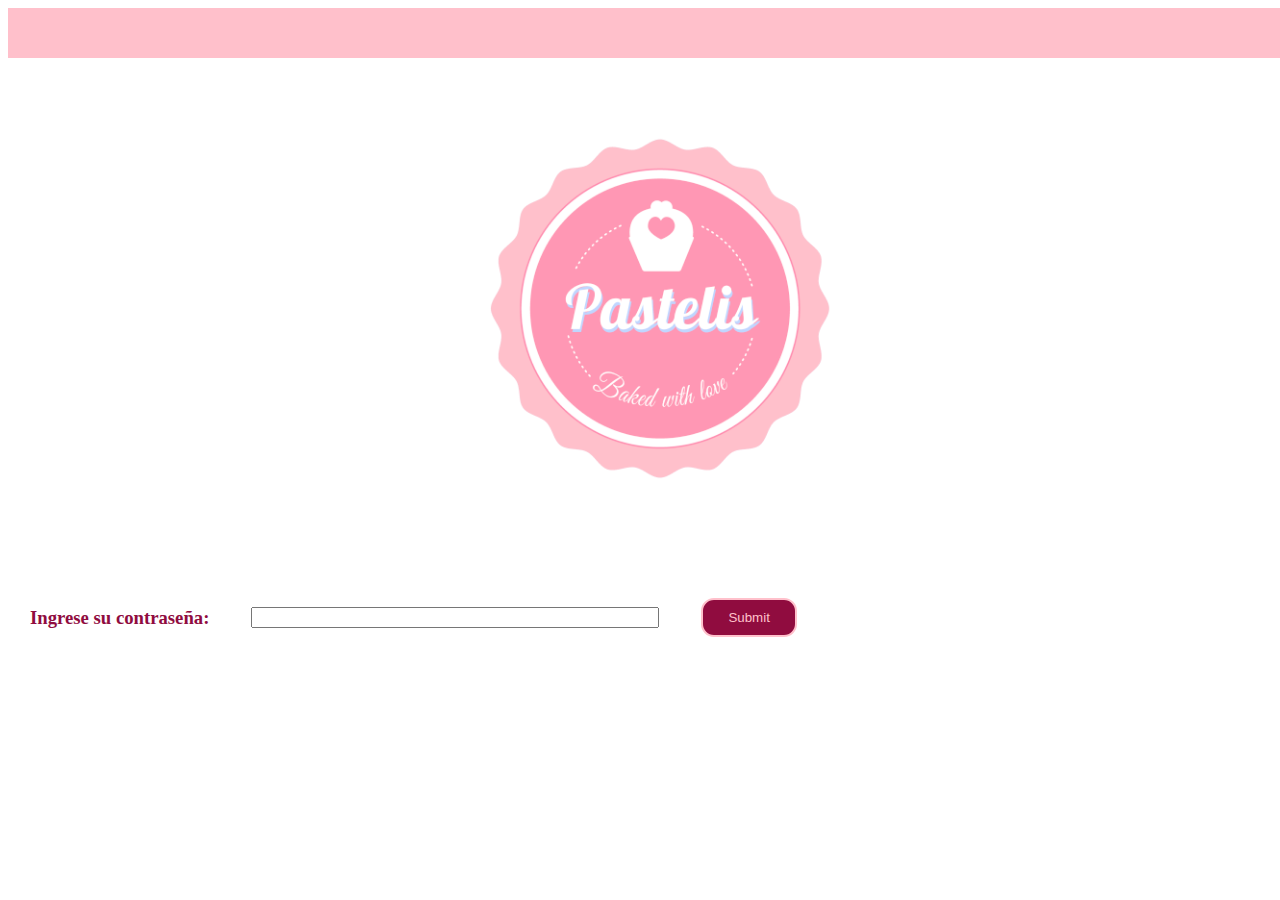
<file: semana 2/pagina-chef/ingreso.html>
<!DOCTYPE html>
<html lang="sp">

<head>
    <meta charset="UTF-8">
    <meta http-equiv="X-UA-Compatible" content="IE=edge">
    <meta name="viewport" content="width=device-width, initial-scale=1.0">
    <link href="https://cdn.jsdelivr.net/npm/bootstrap@5.1.3/dist/css/bootstrap.min.css" rel="stylesheet"
        integrity="sha384-1BmE4kWBq78iYhFldvKuhfTAU6auU8tT94WrHftjDbrCEXSU1oBoqyl2QvZ6jIW3" crossorigin="anonymous">

    <link rel="preconnect" href="https://fonts.googleapis.com">
    <link rel="preconnect" href="https://fonts.gstatic.com" crossorigin>
    <link
        href="https://fonts.googleapis.com/css2?family=League+Gothic&family=Lobster&family=Open+Sans:wght@300&family=Oswald&display=swap"
        rel="stylesheet">
    <link rel="stylesheet" href="../style.css">
    <link rel="preconnect" href="https://fonts.googleapis.com">
    <link rel="preconnect" href="https://fonts.gstatic.com" crossorigin>
    <link
        href="https://fonts.googleapis.com/css2?family=Bebas+Neue&family=League+Gothic&family=Lobster&family=Open+Sans:wght@300&family=Oswald&display=swap"
        rel="stylesheet">
    <title>Document</title>
</head>

<body>

</body>
<nav>

</nav>

<div class="logo">
    <img class="animacion" src="../logo/logo.png" alt="logo" width="500px">
</div>

<section>

    <div class="container" style="margin-top: 4px; margin-bottom: 200px; ">
        <div class="card">
            <div class="card-body">
                <form action="">
                    <table>
                        <tr>
                            <td>
    
                                <label for="pass">
                                    <h3>
                                        Ingrese su contraseña:
                                    </h3>
                                </label>
                            </td>
    
                            <td>
                                <input type="password" name="" id="" required style="width: 400px;" pattern="(?=^.{8,12}$)((?=.*\d)|(?=.*\W+))(?![.\n])(?=.*[A-Z])(?=.*[a-z]).*$"/>
                            </td>
                            <td>
                                <a href="./pagina_3.html">
                                    <input type="submit" onclick="" class="boton float-end">
                                </a>
                            </td>
    
                        </tr>
                    </table>
                </form>
                

            </div>
        </div>
    </div>

</section>



</html>
</file>
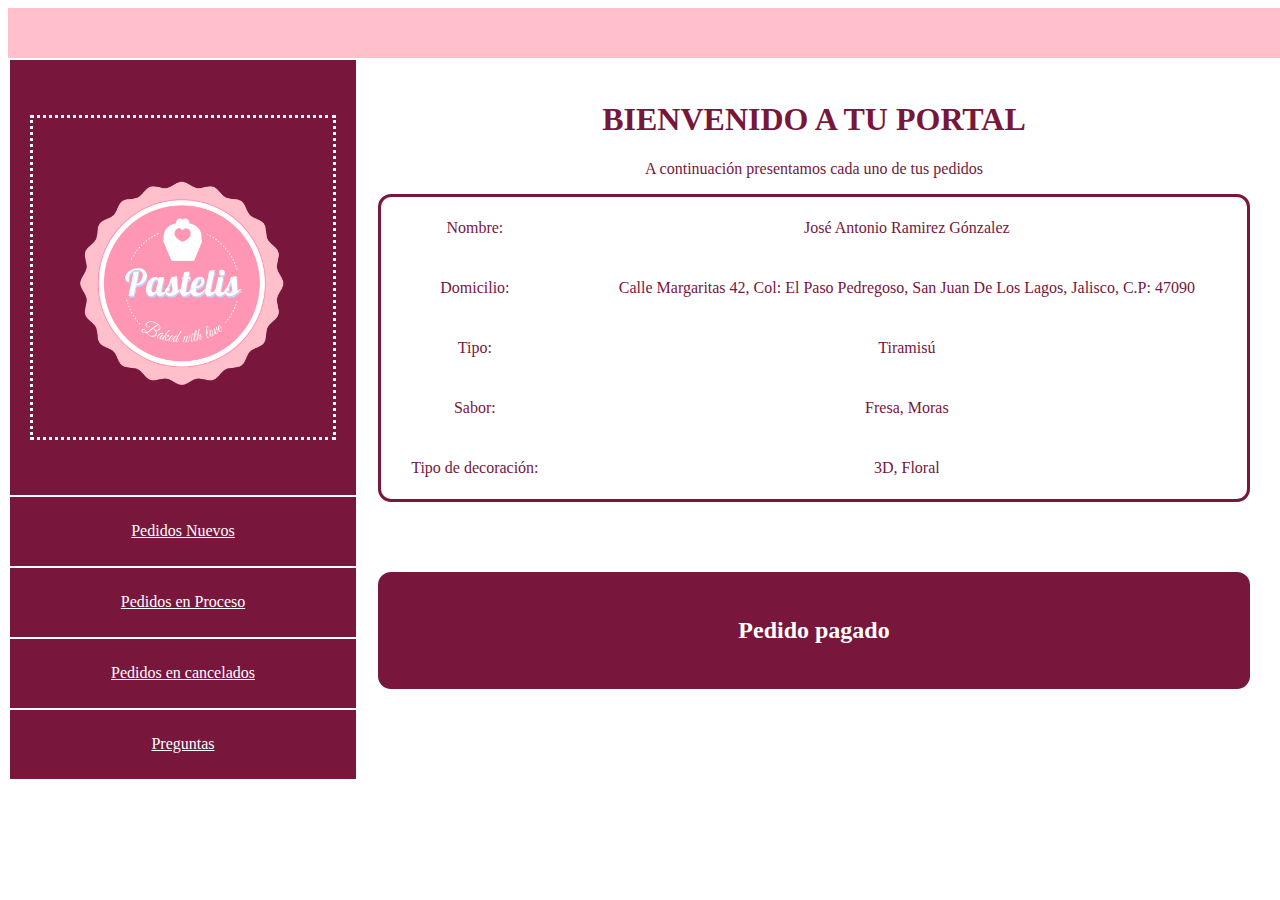
<file: semana 2/pagina-chef/portal.html>
<!DOCTYPE html>
<html lang="sp">

<head>
    <meta charset="UTF-8">
    <meta http-equiv="X-UA-Compatible" content="IE=edge">
    <meta name="viewport" content="width=device-width, initial-scale=1.0">
    <link href="https://cdn.jsdelivr.net/npm/bootstrap@5.1.3/dist/css/bootstrap.min.css" rel="stylesheet"
        integrity="sha384-1BmE4kWBq78iYhFldvKuhfTAU6auU8tT94WrHftjDbrCEXSU1oBoqyl2QvZ6jIW3" crossorigin="anonymous">

    <link rel="preconnect" href="https://fonts.googleapis.com">
    <link rel="preconnect" href="https://fonts.gstatic.com" crossorigin>
    <link
        href="https://fonts.googleapis.com/css2?family=League+Gothic&family=Lobster&family=Open+Sans:wght@300&family=Oswald&display=swap"
        rel="stylesheet">
    <link rel="stylesheet" href="../style.css">
    <link rel="preconnect" href="https://fonts.googleapis.com">
    <link rel="preconnect" href="https://fonts.gstatic.com" crossorigin>
    <link
        href="https://fonts.googleapis.com/css2?family=Bebas+Neue&family=League+Gothic&family=Lobster&family=Open+Sans:wght@300&family=Oswald&display=swap"
        rel="stylesheet">


    <title>Document</title>
</head>

<body>

</body>
<nav>

</nav>

<table style="width:100%; margin-left: 0px;">
    <tr>
        <td class="barra">
            <div class="bordes">
                <img src="../logo/logo.png" alt="logo" width="300px">
            </div>
        </td>
        <td rowspan="5" style="color:#78163c; text-align:center">
            <h1>BIENVENIDO A TU PORTAL</h1>
            <p>A continuación presentamos cada uno de tus pedidos</p>
            <table style="border-color:#78163c; border-style: solid; width: 100%;">
                <tr>
                    <td>
                        Nombre:
                    </td>
                    <td>
                        José Antonio Ramirez Gónzalez
                    </td>
                </tr>
                <tr>
                    <td>
                        Domicilio:
                    </td>
                    <td>
                        Calle Margaritas 42, Col: El Paso Pedregoso, San Juan De Los Lagos, Jalisco, C.P: 47090
                    </td>
                </tr>
                <tr>
                    <td>
                        Tipo:
                    </td>
                    <td>
                        Tiramisú
                    </td>
                </tr>
                <tr>
                    <td>
                        Sabor:
                    </td>
                    <td>
                        Fresa, Moras
                    </td>
                </tr>
                <tr>
                    <td>
                        Tipo de decoración:
                    </td>
                    <td>
                        3D, Floral
                    </td>
                </tr>
            </table>
            <table style="border-color:#78163c; border-style: solid; width: 100%; background-color: #78163c;">
                <tr>
                    <td>
                        <h2 style="color:white">
                            Pedido pagado
                        </h2>
                    </td>
                </tr>
                
            </table>
        </td>
    </tr>
    <tr>
        <td class="barra bordes">
            <a href="" style="color:white;">Pedidos Nuevos</a>
        </td>
    </tr>
    <tr>
        <td class="barra bordes">
            <a href="" style="color:white;">Pedidos en Proceso</a>
        </td>
    </tr>
    <tr>
        <td class="barra bordes">
            <a href="" style="color:white;">Pedidos en cancelados</a>
        </td>
    </tr>
    <tr>
        <td class="barra bordes">
            <a href="" style="color:white;">
                Preguntas
            </a>

        </td>
    </tr>
</table>







</html>
</file>
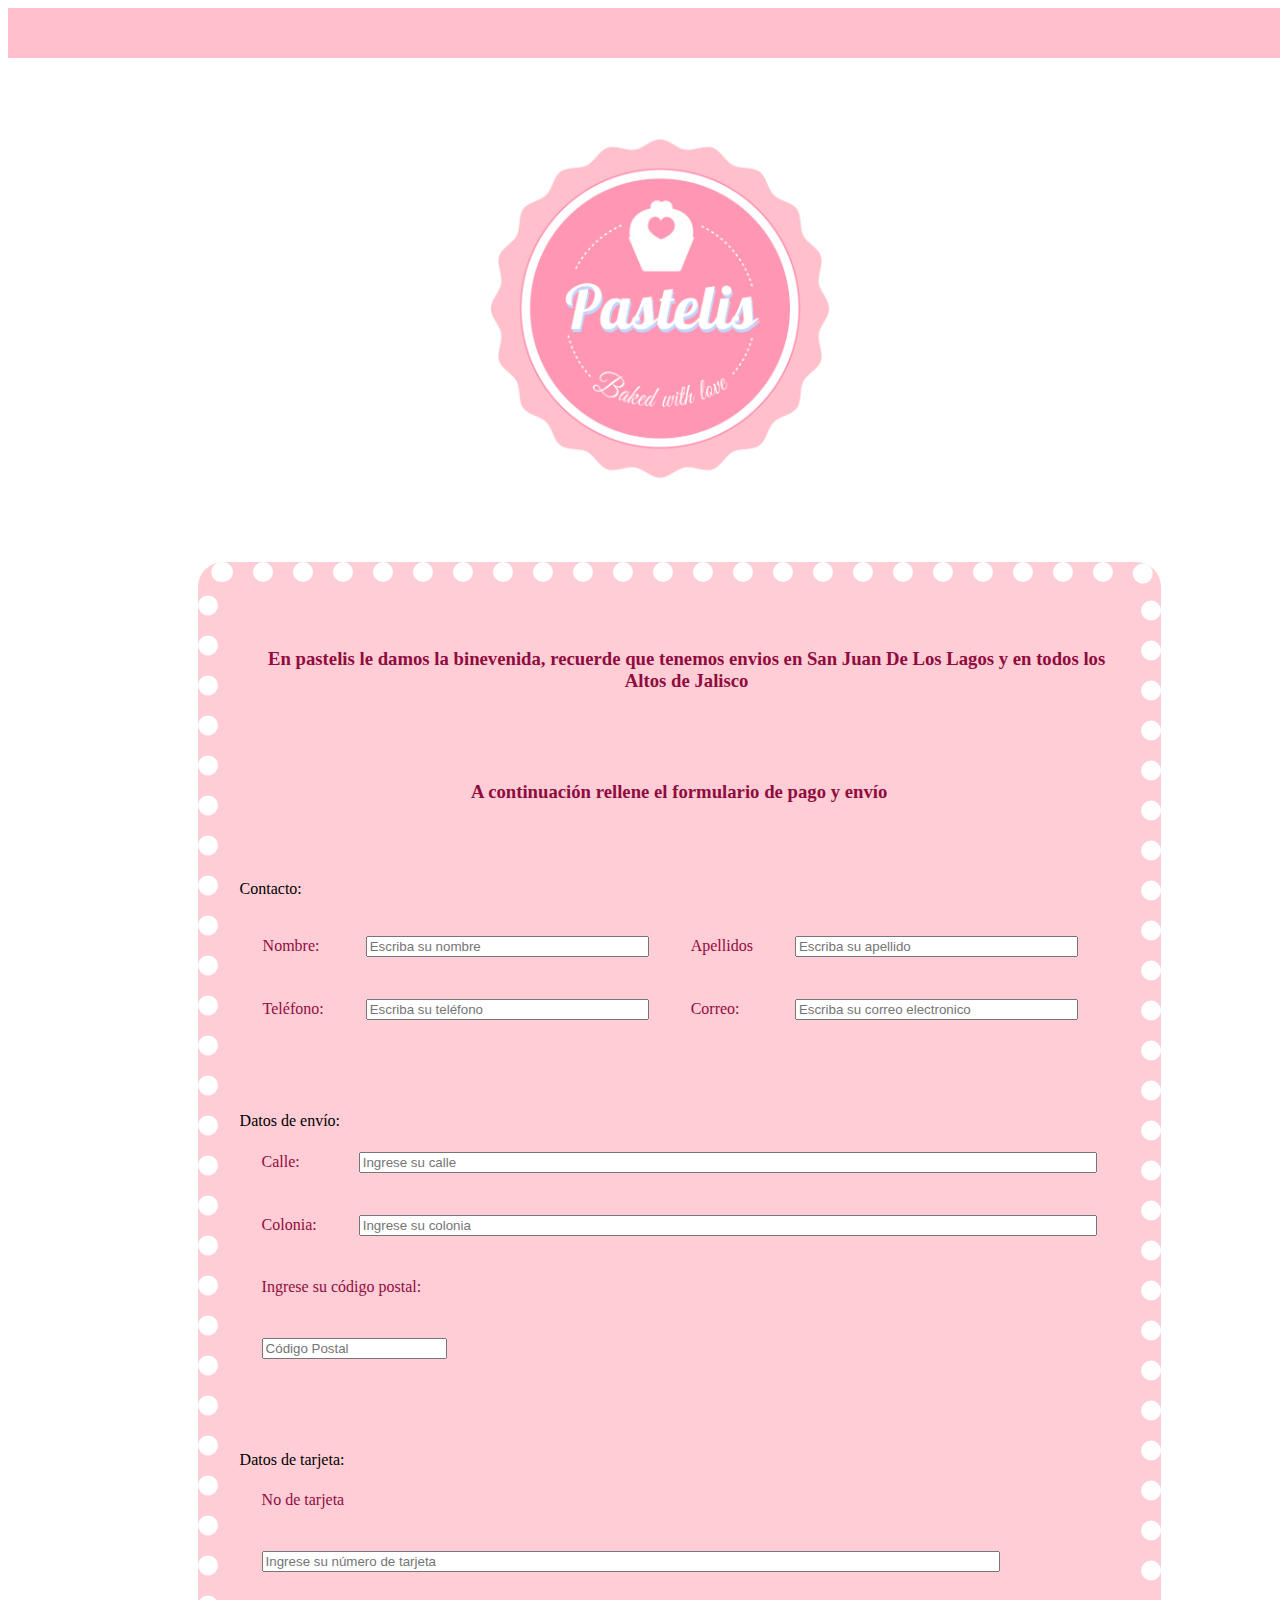
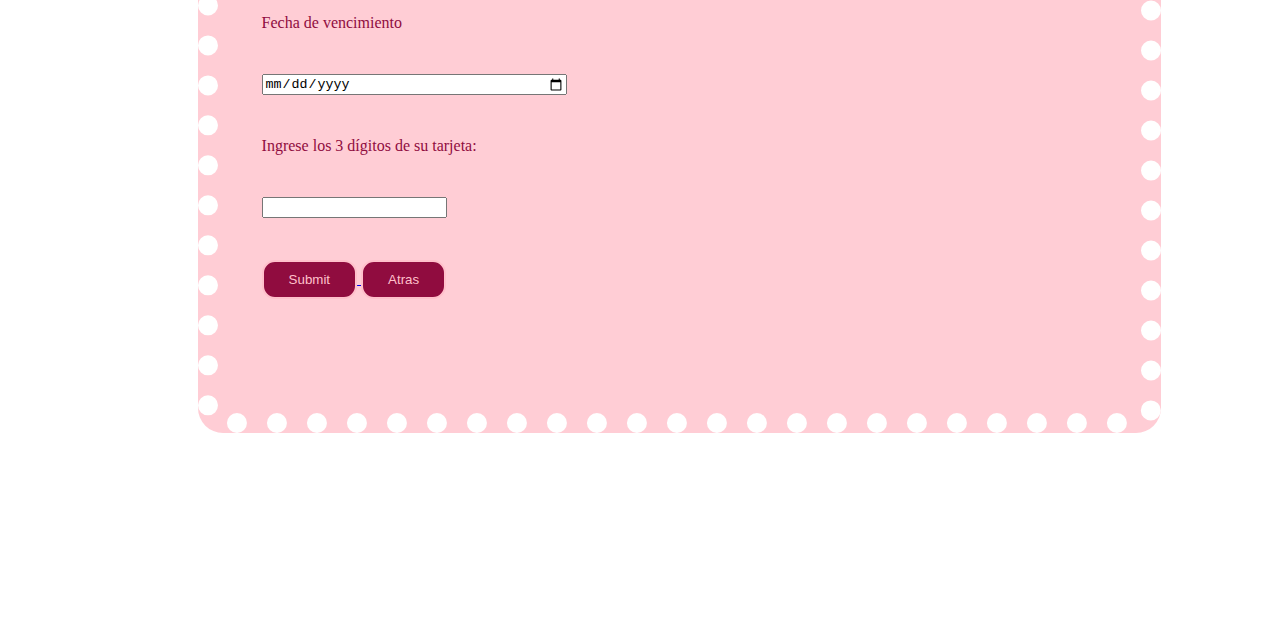
<file: semana 2/paginas/pagina_3.html>
<!DOCTYPE html>
<html lang="sp">

<head>
    <meta charset="UTF-8">
    <meta http-equiv="X-UA-Compatible" content="IE=edge">
    <meta name="viewport" content="width=device-width, initial-scale=1.0">
    <link href="https://cdn.jsdelivr.net/npm/bootstrap@5.1.3/dist/css/bootstrap.min.css" rel="stylesheet"
        integrity="sha384-1BmE4kWBq78iYhFldvKuhfTAU6auU8tT94WrHftjDbrCEXSU1oBoqyl2QvZ6jIW3" crossorigin="anonymous">

    <link rel="preconnect" href="https://fonts.googleapis.com">
    <link rel="preconnect" href="https://fonts.gstatic.com" crossorigin>
    <link
        href="https://fonts.googleapis.com/css2?family=League+Gothic&family=Lobster&family=Open+Sans:wght@300&family=Oswald&display=swap"
        rel="stylesheet">
    <link rel="stylesheet" href="../style.css">
    <link rel="preconnect" href="https://fonts.googleapis.com">
    <link rel="preconnect" href="https://fonts.gstatic.com" crossorigin>
    <link
        href="https://fonts.googleapis.com/css2?family=Bebas+Neue&family=League+Gothic&family=Lobster&family=Open+Sans:wght@300&family=Oswald&display=swap"
        rel="stylesheet">


    <title>Document</title>
</head>

<body>

</body>
<nav>

</nav>

<div class="logo">
    <img class="animacion" src="../logo/logo.png" alt="logo" width="500px">
</div>










<section>
    <table class="borderp box2 centrar">
        <tr>
            <td>
                <h3 style="padding:25px 10px 10px 25px; text-align: center; color: #900C3F;">En pastelis le damos la
                    binevenida,
                    recuerde que tenemos
                    envios en San Juan De Los Lagos y en
                    todos los Altos de Jalisco</h3>
            </td>
        </tr>


        <tr>
            <td colspan="2" style="width: 100px; text-align: center;">
                <label for="name-cake-select">
                    <h3>A continuación rellene el formulario de pago y envío</h3>
                </label>
            </td>
        </tr>
        <tr>
            <td>
                <form action="">
                    <p>Contacto:</p>
                    <table style="margin-left: 1px;">
                        <tr>
                            <td>
                                <label for="name">Nombre:</label>
                            </td>
                            <td>
                                <input type="text" name="name" id="name" placeholder="Escriba su nombre"
                                    style="width: 275px;">
                            </td>
                            <td>
                                <label for="last-name">Apellidos</label>
                            </td>
                            <td>
                                <input type="text" name="last-name" id="last" placeholder="Escriba su apellido"
                                    style="width: 275px;">
                            </td>

                        </tr>
                        <tr>
                            <td>
                                <label for="phone">Teléfono:</label>
                            </td>
                            <td>
                                <input type="number" name="phone" id="phone" placeholder="Escriba su teléfono"
                                    style="width: 275px;">
                            </td>
                            <td>
                                <label for="e-mail">Correo:</label>
                            </td>
                            <td>
                                <input type="email" name="email" id="correo" placeholder="Escriba su correo electronico"
                                    style="width:275px">
                            </td>
                        </tr>
                    </table>
                    <table>
                        Datos de envío:
                        <tr>
                            <td>
                                <label for="streat">Calle:</label>
                            </td>
                            <td>
                                <input type="text" name="streat" id="Streat" placeholder="Ingrese su calle"
                                    style="width:730px">
                            </td>
                        </tr>
                        <tr>
                            <td>
                                <label for="streat">Colonia:</label>
                            </td>
                            <td>
                                <input type="text" name="neighborhood" id="neighborhood"
                                    placeholder="Ingrese su colonia" style="width:730px">
                            </td>
                        </tr>
                        <tr>
                            <td colspan="2">
                                <label for="cp">Ingrese su código postal:</label>
                            </td>
                        </tr>
                        <tr>
                            <td colspan="2">
                                <input type="text" name="cp" id="cp" placeholder="Código Postal">
                            </td>
                        </tr>




                    </table>

                    <table>
                        Datos de tarjeta:
                        <tr>
                            <td>
                                <label for="streat">No de tarjeta</label>
                            </td>

                        </tr>

                        <tr>
                            <td>
                                <input type="number" name="cart" id="Streat" placeholder="Ingrese su número de tarjeta"
                                    style="width:730px">
                            </td>
                        </tr>

                        <tr>
                            <td colspan="2">
                                <label for="cart">Fecha de vencimiento</label>
                            </td>

                        </tr>
                        <tr>
                            <td colspan="2">
                                <input type="date" name="cart" id="cart" placeholder="Ingrese su número de tarjeta"
                                    style="width:300px">
                            </td>
                        </tr>

                        <tr>
                            <td colspan="2">
                                <label for="cc">Ingrese los 3 dígitos de su tarjeta:</label>
                            </td>
                        </tr>
                        <tr>
                            <td>
                                <input type="number" name="" id="" minlength="3">
                            </td>
                        </tr>


                        <tr>
                            <td colspan="6">
                                <a href="./pagina_3.html">
                                    <input type="submit" onclick="" class="boton float-end">
                                </a>
                                <a href="./pagina_2.html">
                                    <button type="button" class="boton">Atras</button>
                                </a>
                            </td>
                        </tr>

                    </table>

</section>



</html>
</file>
<file: semana 2/style.css>
body {
    background-image: url("https://images.unsplash.com/photo-1518566585952-954bb14432d1?ixlib=rb-1.2.1&ixid=MnwxMjA3fDB8MHxwaG90by1wYWdlfHx8fGVufDB8fHx8&auto=format&fit=crop&w=1374&q=80");
    min-height: min-content;
    /*background-image: url("https://images.unsplash.com/photo-1621303837174-89787a7d4729?ixlib=rb-1.2.1&ixid=MnwxMjA3fDB8MHxwaG90by1wYWdlfHx8fGVufDB8fHx8&auto=format&fit=crop&w=1472&q=80");*/
    
}

tr {
    margin-top: 34px;
    padding: 10px 20px;
}

table {
    
    border-radius: 13px;
    border-color: #fff;
    margin-bottom: 70px;
}

td {
    padding: 20px 20px 20px;
}

.text-center {
    text-align: center;
    color: white;
}

nav {
    width: 100%;
    padding: 25px 25px;
    background-color: pink;
}

.color-tabla {
    background-color: pink;
}

.boton {

    background-color: #84b6f4;
    border-radius: 5px;
    padding: 10px 25px;
    color: purple;
}

h1.manuscrita{
    font-family: 'Lobster', cursive;
    font-size: 100px;
    text-align: center;
    margin-top: 2rem;
    color: #fff;
    text-shadow:5px 2px 2px #84b6f4;
}

footer {
    padding: 25px 25px;
    background-color: pink;
    position: absolute;
    bottom: 100%;
}

.texto {
    text-align: center;
    color: #900C3F;
    font-family: 'Bebas Neue', cursive;
font-family: 'League Gothic', sans-serif;
font-family: 'Lobster', cursive;
font-family: 'Open Sans', sans-serif;
font-family: 'Oswald', sans-serif;
}

.box {
    color: white;
    width: 50%;
    
    
}
.box2 {
    
   
    background-color: rgba(255, 192, 203, 0.8);
    
    color: #000;
    
}

.box3 {
    
    display: flex;
    justify-content: center;
    width: 50%;
    background-color: rgba(255, 192, 203, 0.8);
    border-radius: 25px;
    
    color: #900C3F;
}

.inputs{
    border-radius: 10px;
    border-color: #84b6f4;
    color:#84b6f4;
}

label{
    color: #900C3F;
    text-align: center;
}

.boton {
    border-radius: 13px;
    background-color: #900C3F;
    color: #ffc0cb;
    border-color: #ffc0cb;
    border-style: solid;
}

.centrar{
    position:relative;
    top: 39%;
    left: 15%;
    
}

table.borderp {
    border: 20px #fff;
    border-radius: 25px;
    border-style: dotted;
    width: 600px;
    margin-bottom: 200px;
}

.logo {
    margin-top: 0px;
    margin-bottom: 0px;
    margin-left: 32%;
    }

.barra {
    background-color: #78163c;
    width: 300px;
    color: white;
    text-align: center;
    
    
}



div.bordes {
    border-color: white;
    border-style: dotted;
    padding-top:15px;
}
</file>
